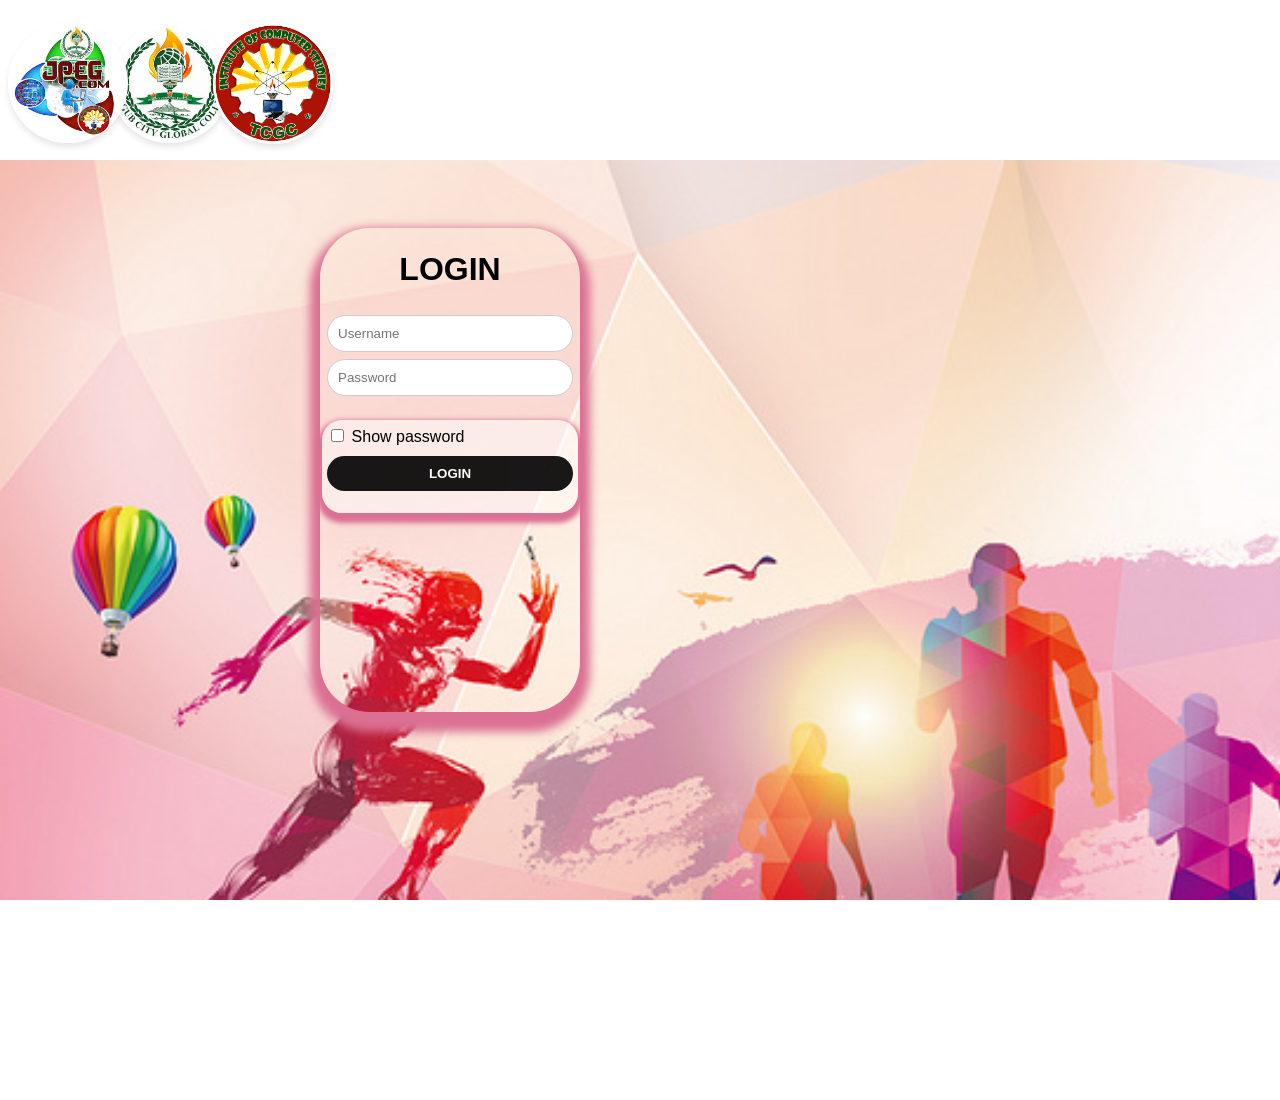
<file: Index.html>
<!DOCTYPE html>
<html lang="en">
<head>
    <meta charset="UTF-8">
    <meta name="viewport" content="width=device-width, initial-scale=1.0">
    <link rel="stylesheet" href="login.css">
    <title>Login Page with Video Background</title>
    <title>LUXMUNDI CUP 2024</title>
    <script>
        function Login() {
            var username = document.getElementById("user").value;
            var password = document.getElementById("pass").value;
            if (username === "Khert" && password === "Cuizon") {
                window.location.href = "1.html";
            } else {
                alert("Incorrect username or password");
            }
        }

        function showpass(checkbox) {
            var password = document.getElementById("pass");
            if (checkbox.checked) {
                password.setAttribute("type", "text");
            } else {
                password.setAttribute("type", "password");
            }
        }
    </script>
</head>
<body>
    <h1 class="blinking-text">LUXMUNDI CUP 2024</h1>
    
    <div class="logo-container">

        <img src="tcgc.jpg" alt="Logo 1">
    </div> 
    <div class="loga-container">
        <img src="ics.png" alt="Logo 1">
    </div>

    <div class="loge-container">
        <img src="jpeg.jpg" alt="Logo 1">
    </div>

    <video autoplay muted loop class="background-video">
        <source src="pinterestdownloader.com-1734043287.757125.mp4" type="video/mp4">
        Your browser does not support the video tag.
    </video>

    <div class="content"> 
        <div class="log">
            <h1><a class="login">LOGIN</a></h1>
            <div class="inputs">
                <input class="inputuser" id="user" type="text" placeholder="Username">
                <input class="inputuser" id="pass" type="password" placeholder="Password">
            </div><nbsb></nbsb>
            <div class="Khert">
                <div class="show-password">
                    <input type="checkbox" onclick="showpass(this)">
                    <label for="show-password">Show password</label>
                </div>
                <button class="btn" onclick="Login()">LOGIN</button>
                <div class="forgot">
                    <!-- You can add a "Forgot Password?" link here if needed -->
                </div>
            </div>
        </div>
    </div>
</body>
</file>
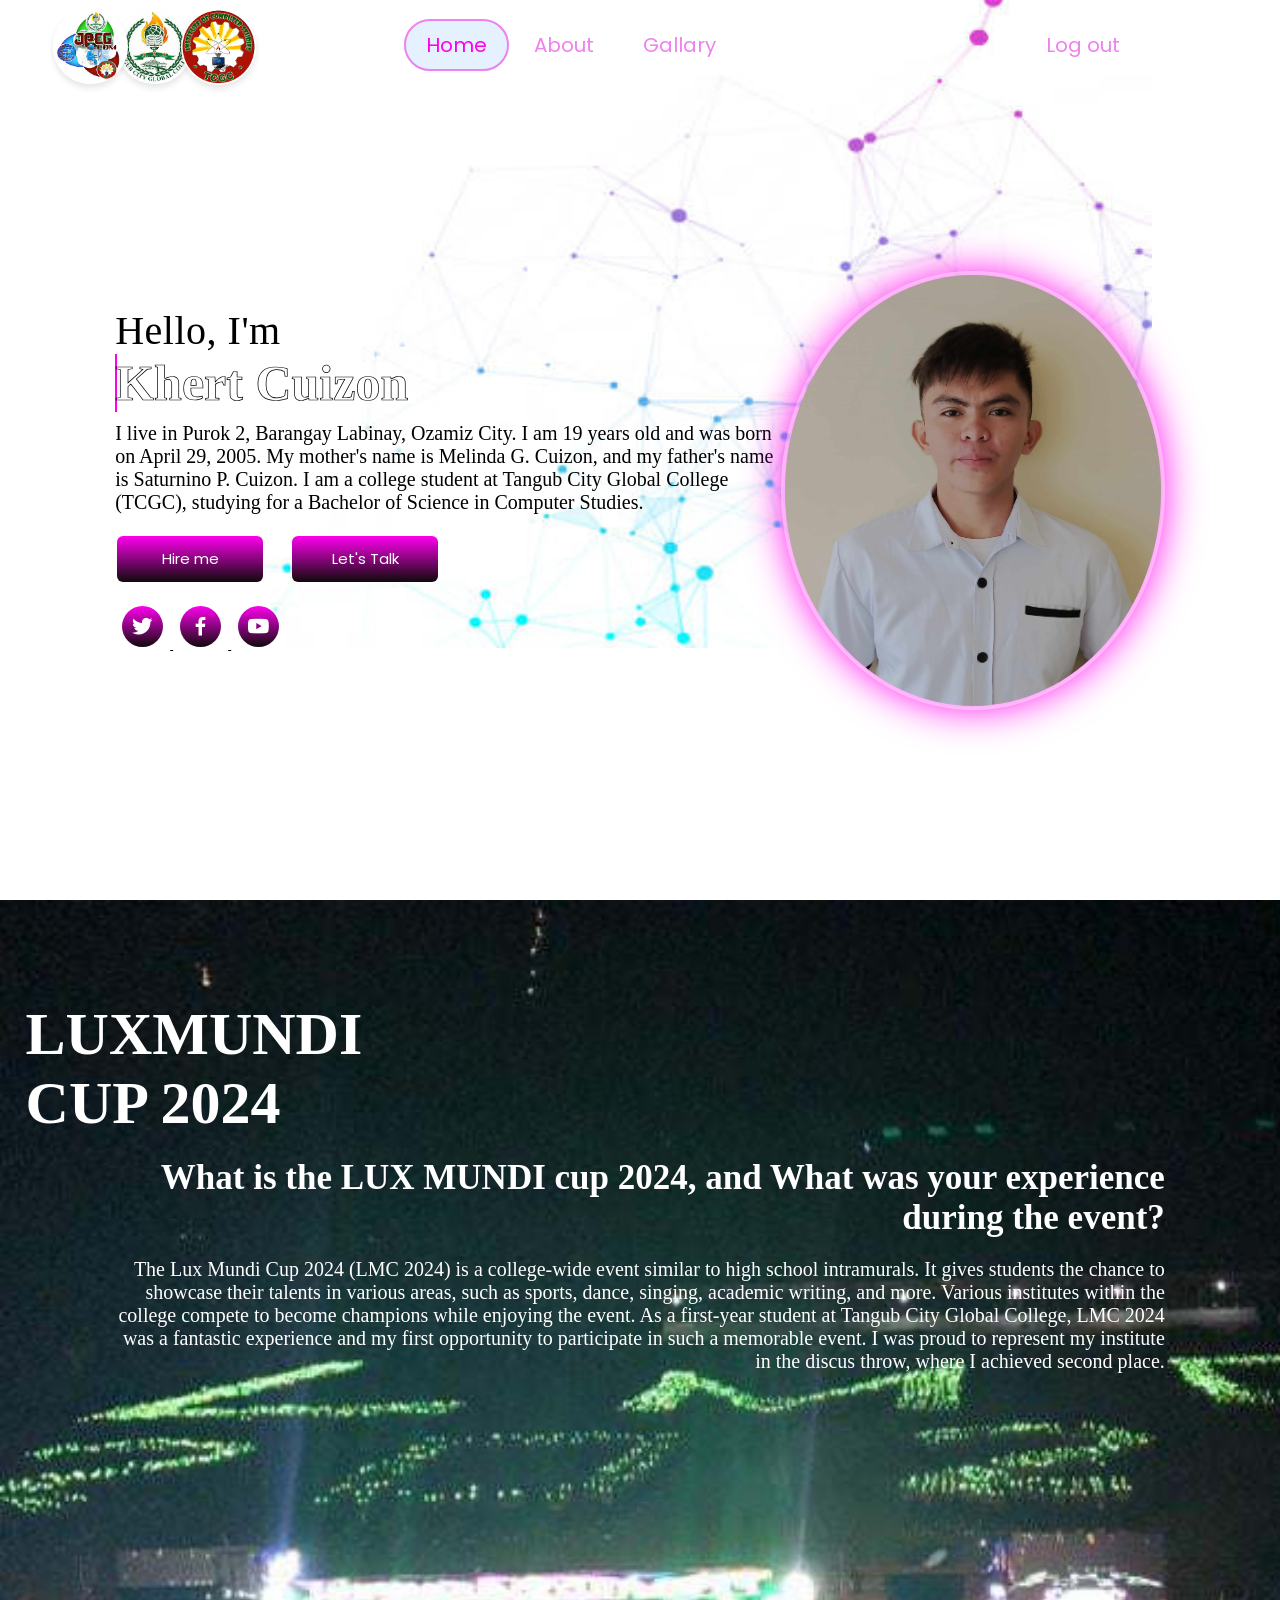
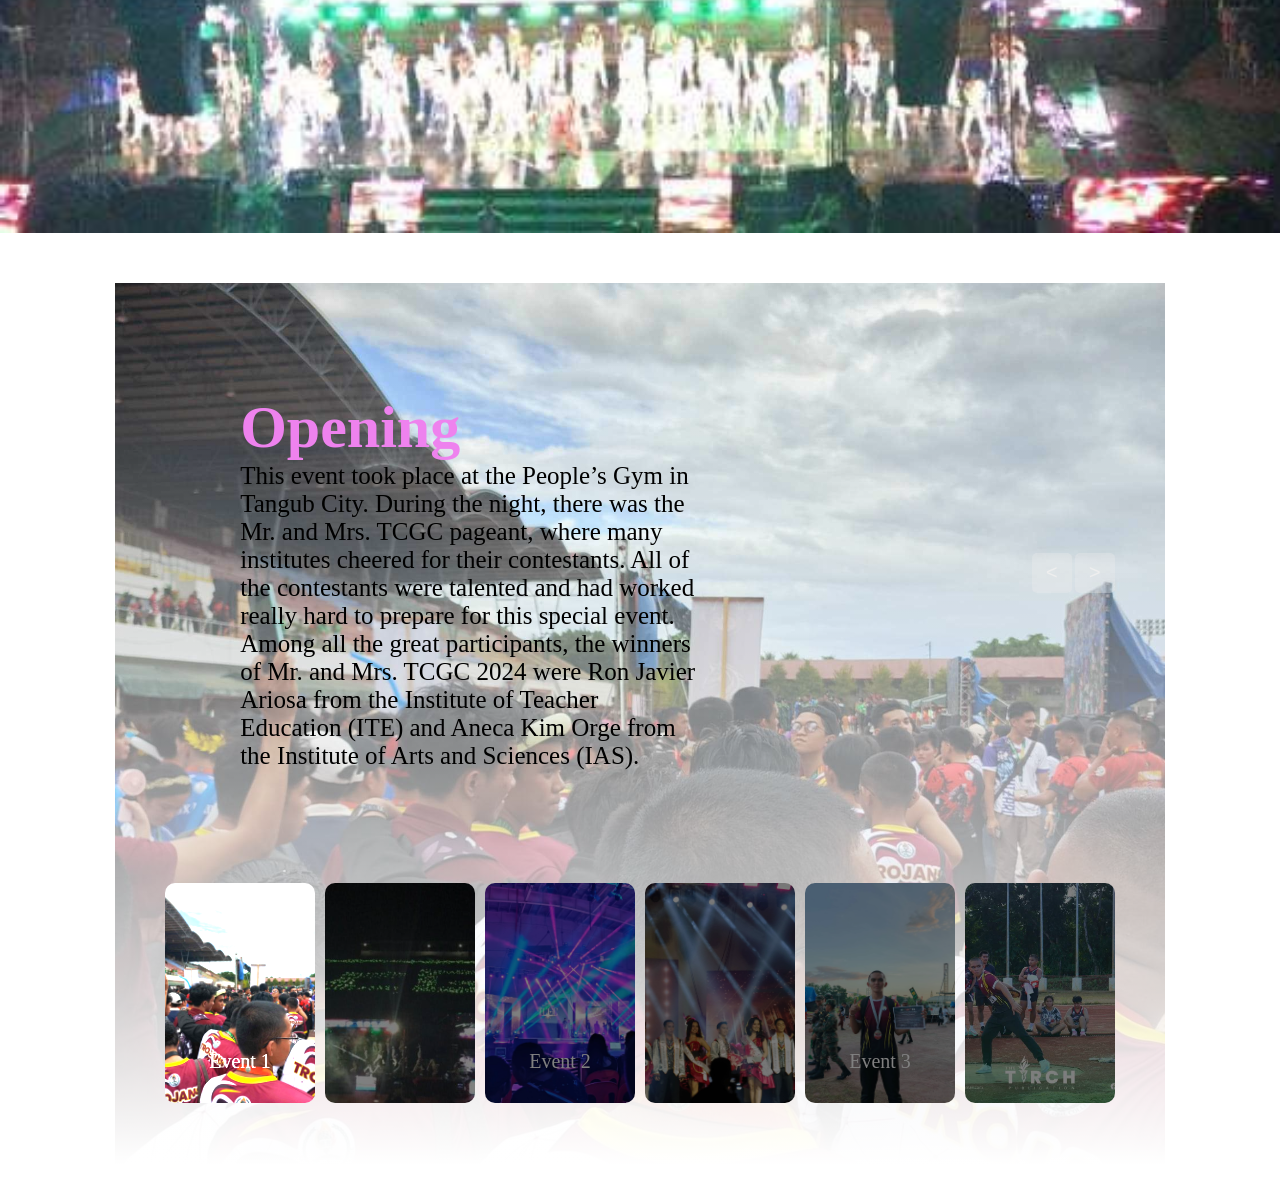
<file: 1.html>
<!DOCTYPE html>
<html lang="en">

<head>
    <meta charset="UTF-8">
    <meta name="viewport" content="width=device-width, initial-scale=1.0">
    <title>Khert Cuizon</title>
    <link rel="stylesheet" href="2.css">
    <link href='https://unpkg.com/boxicons@2.1.4/css/boxicons.min.css' rel='stylesheet'>
</head>

<body>
    <!-- *************************Navbar************************* -->
    <header class="header">
        <a href="#" class="logo"></a>
        <i class='bx bx-menu' id="menu" style='color:black'></i>
        <nav class="navbar">
            <a href="#home" style="--vlr:1" >Home</a>
            <a href="#about" style="--vlr:2">About </a>
            <a href="#gallary" style="--vlr:3">Gallary</a>
        </nav>

        <div class="Khert"> 
            <a href="login.html" class="logout-link">Log out</a>
        </div>

        <div class="logo-container">

            <img src="tcgc.jpg" alt="Logo 1">
        </div> 
        <div class="loga-container">
            <img src="ics.png" alt="Logo 1">
        </div>

        <div class="loge-container">
            <img src="jpeg.jpg" alt="Logo 1">
        </div>
    

    </header>
    <!-- *************************Home Section************************* -->
    <section class="home" id="home">
        <div class="text-content">
            <h1>Hello, I'm  </h1>
           
            <div class="text-animation">
                <h2>Khert Cuizon</h2>
            </div>
    <p> I live in Purok 2, Barangay Labinay, Ozamiz City. I am 19 years old and was born on April 29, 2005. 
        My mother's name is Melinda G. Cuizon, and my father's name is Saturnino P. Cuizon.
     I am a college student at Tangub City Global College (TCGC), studying for a Bachelor of Science in Computer Studies.</p>
            <div class="btn-section">
                <button class="btn">Hire me</button>
                <button class="btn">Let's Talk</button>
            </div>
            <div class="social-media">
                <a href="https://x.com/?lang=en" target="_blank" rel="noopener noreferrer">
                    <i class='bx bxl-twitter' style="--vlr:7"></i>
                </a>
                <a href="https://www.facebook.com/login/" target="_blank" rel="noopener noreferrer">
                    <i class='bx bxl-facebook' style="--vlr:8"></i>
                </a>

                <a href="https://www.youtube.com/?feature=ytca" target="_blank" rel="noopener noreferrer">
                    <i class='bx bxl-youtube' style="--vlr:9"></i>
                </a>
            </div>
        </div>
        <img src="Picture1.jpg" alt="">
    </section>

<!-- *************************About Section************************* -->
<section class="about" id="about">
    <h1 class="blinking-text">LUXMUNDI CUP 2024</h1>
    <div class="text-content2">
        <h2>What is the LUX MUNDI cup 2024, and What was your experience during the event?</h2>
<p>The Lux Mundi Cup 2024 (LMC 2024) is a college-wide event similar to high school intramurals.
     It gives students the chance to showcase their talents in various areas, such as sports, 
     dance, singing, academic writing, and more.
      Various institutes within the college compete to become champions while enjoying the event. 
      As a first-year student at Tangub City Global College, 
      LMC 2024 was a fantastic experience and my first opportunity to participate in such a memorable event. 
    I was proud to represent my institute in the discus throw, where I achieved second place.</p>
       </div>
</section>

  <!-- ************************Gallary Section************************* -->
    <section class="gallary" id="gallary">
       
    <div class="slider">
        <div class="list">
            <div class="item active">
                <img src="Picture9.jpg">
                <div class="content">
                    <h2>Opening</h2>
                    <p>
                        This event took place at the People’s Gym in Tangub City. During the night, 
                        there was the Mr. and Mrs. TCGC pageant, where many institutes cheered for their contestants. 
                        All of the contestants were talented and had worked really hard to prepare for this special event. 
                        Among all the great participants, the winners of Mr. and Mrs. TCGC 2024 were Ron Javier Ariosa from the Institute of Teacher Education (ITE) 
                        and Aneca Kim Orge from the Institute of Arts and Sciences (IAS).

                    </p>
                </div>
            </div>
            <div class="item">
                <img src="Picture10.jpg">
                <div class="content">
                    <p></p>
                    <h2></h2>
                    <p>
                        
                    </p>
                </div>
            </div>
            <div class="item">
                <img src="Picture2.jpg">
                <div class="content">
                    <p></p>
                    <h2>Mr. and Ms.</h2>
                    <p>
                        This event took place at the People’s Gym in Tangub City. During the night, 
                        there was the Mr. and Mrs. TCGC pageant, where many institutes cheered for their contestants. 
                        All of the contestants were talented and had worked really hard to prepare for this special event. 
                        Among all the great participants, the winners of Mr. and Mrs. TCGC 2024 were Ron Javier Ariosa from the Institute of Teacher Education (ITE) 
                        and Aneca Kim Orge from the Institute of Arts and Sciences (IAS).

                    </p>
                </div>
            </div>
            <div class="item">
                <img src="Picture7.jpg">
                <div class="content">
                    <p></p>
                    <h2></h2>
                    <p>
                
                    </p>
                </div>
            </div>
            <div class="item">
                <img src="Picture4.jpg">
                <div class="content">
                    <p></p>
                    <h2>Discus Throw</h2>
                    <p>
                        I won 1st place in discus throw, 
                        and I am very happy because it’s my first time winning in a competition like this. 
                        This moment means a lot to me and makes me proud of my achievement. 
                        I am grateful for the support from my coaches and friends, 
                        and it motivates me to work even harder. 
                        This is just the beginning of my journey, 
                        and I hope to achieve more in the future.
                    </p>
                </div>
            </div>
            <div class="item">
                <img src="Picture5.jpg">
                <div class="content">
                    <p></p>
                    <h2></h2>
                    <p>
                       
                    </p>
                </div>
            </div>
        </div>
        <!-- button arrows -->
        <div class="arrows">
            <button id="prev"><</button>
            <button id="next">></button>
        </div>
        <!-- thumbnail -->
        <div class="thumbnail">
            <div class="item active">
                <img src="Picture9.jpg">
                <div class="content">
                   Event 1
                </div>
            </div>
            <div class="item">
                <img src="Picture10.jpg">
                <div class="content">
                </div>
            </div>
            <div class="item">
                <img src="Picture2.jpg">
                <div class="content">
                Event 2
                </div>
            </div>
            <div class="item">
                <img src="Picture7.jpg">
                <div class="content">
                  
                </div>
            </div>
            <div class="item">
                <img src="Picture4.jpg">
                <div class="content">
                    Event 3
                </div>
            </div>
            <div class="item">
                <img src="Picture5.jpg">
                <div class="content">
    
                </div>
            </div>
        </div>
    </div>


    
    </section>
    
    <script src="3.js"></script>
</body>
</html>
</file>
<file: login.css>
body, html {
  margin: 0;
  padding: 0;
  height: 100%;
  overflow: hidden;
}
.content {

  justify-content: center;
  align-items: center; 
  width: display;
  margin: 0;
  background-size: cover;
  background-image: url(Picture3.jpg);


}

.blinking-text {
  margin-left: 1%;
  text-align:center;
  color: white; 
  font-family: Century;
  font-size: 4rem; 
  animation: blink-animation 1s steps(5, start) infinite;/
}

@keyframes blink-animation {
  25% { color: white; }
  50% { color: red; } 
  75% { color: blue; }
  100% { color: yellow; }
}
.logo-container {
  position: absolute;
  top: 2.5%;
  margin-right: 80%;
  margin-left: 18%;
  transform: translateX(-50%); 
  width: 15rem;
  height: auto;
}

.logo-container img {
  width: 50%;
  height: auto;
  border-radius: 50%; 
  box-shadow: 0 4px 6px rgba(0, 0, 0, 0.1); 
}

.content {
  padding: 20px;
}

.loga-container {
  position: absolute;
  top: 2.5%;
  margin-right: 80%;
  margin-left: 26%;
  transform: translateX(-50%); 
  width: 15rem;
  height: auto;
}

.loga-container img {
  width: 50%;
  height: auto;
  border-radius: 50%; 
  box-shadow: 0 4px 6px rgba(0, 0, 0, 0.1); 
}

.content {
  padding: 20px;
}


.loge-container {
  position: absolute;
  top: 2.5%;
  margin-right: 80%;
  margin-left: 10%;
  transform: translateX(-50%); 
  width: 15rem;
  height: auto;
}

.loge-container img {
  width: 50%;
  height: auto;
  border-radius: 50%; 
  box-shadow: 0 4px 6px rgba(0, 0, 0, 0.1); 
}

.content {
  padding: 20px;
}

.position {
  position: absolute; 
  top: 50%;
  left: 50%; 
  transform: translate(-50%, -50%); 
}

.background-video {
  position: absolute; 
  left: 50%;
  min-width: 100%;
  min-height: 100%;
  width: auto;
  height: auto;
  z-index: -1; 
  transform: translate(-50%, -50%);
}


.content {
  display: flex;
  justify-content: flex-end;  
  align-items: center;
  height: 100vh;
  width: 100%;
  font-family: sans-serif;
  color: black; 
}

.log {
  padding: 2px;
  border-radius: 50px; 
  box-shadow: 0 10px 10px 10px palevioletred;
  width: 20%; 
  height: 30rem; 
  background-color: transparent; 
  text-align: center;
  margin-right: 45rem;
  margin-bottom: 20rem;
 
}

.Khert {
  padding: 2%; 
  border-radius: 20px;
  box-shadow: 0 5px 5px 5px palevioletred;
  margin-top: 5%; 
  width: auto; 
  height: auto; 
  background-color: rgba(255, 255, 255, 0.455); 
  text-align: left;
}


.inputs {
  display: flex;
  flex-direction: column;
  padding: 5px;
  justify-content: start;
  font-weight: bolder; 
  text-align: center;
}

.inputuser {
  border-radius: 30px;
  border: 1px solid #ccc;  
  padding: 10px;
  margin-bottom: 7px;
}

.btn {
  border-radius: 20px;
  text-align: center;
  background-color: black;
  padding: 10px; 
  margin-bottom: 7px;
  color: white;
  font-weight: bolder;
  width: 100%;
  margin-top: 10px;
  cursor: pointer;
  border: none;
  opacity: 0.9;
}

.btn:hover {
  background-color: gray;
}

.login {
  color:black;
  font-weight: bold;  
  text-shadow: transparent;  
  text-align: right;
}

.forgot {
  text-align: center;
  margin-bottom: 10px;
}

a {
  color: crimson;
  text-decoration: none;
}

a:hover {
  text-decoration: underline;
}
</file>
<file: 2.css>
@import url('https://fonts.googleapis.com/css2?family=Poppins:ital,wght@0,300;0,400;0,500;1,500&display=swap');
* {
    margin: 0;
    padding: 0;
    scroll-behavior: smooth;
    box-sizing: border-box;
    font-family: "poppins";
    outline: none;
    border: none; 
    color: black;
}
body{
    background-image: url(Picture8.jpg);
    background-size: 90%;
    
    background-repeat: no-repeat;
}
html{
    font-size: 62.5%;
    overflow-x: hidden;
}
.header{
    position: fixed;
    left: 0;
    top: 0;
    padding: 2rem 10%;
    width: 100%;
    display: flex;
    justify-content: space-between;
    align-items: center;
    z-index: 100;
}
.sticky{
    border-bottom: 2px solid rgba(255,255,255,.1);
    background:black;
}
@keyframes  RightSlide{
    0%{
        transform: translateX(-100%);
        opacity: 0;
    }
    100%{
        transform: translateX(0%);
        opacity: 1;
    }
}

#menu{
    background-color: black;
    color: black;
    font-size: 2.5rem;
    display: none;
}

.navbar a{

    text-decoration: none; 
    font-size: 2rem;
    border-color: violet;
    color: violet; 
    padding: 10px 20px; 
    border: 2px solid transparent;
    border-radius: 10rem; 
    background-color: transparent;
    transition: all 0.2s;
    text-align: center; 
}

@keyframes  TopSlide{
    0%{
        transform: translateY(-100px);
        opacity: 0;
    }
    100%{
        transform: translateY(0px);
        opacity: 1;
    }
}
.navbar a:hover,.navbar a.active{
    color: #ff00ee;
    border-color: violet; 
    background-color:  rgba(0, 123, 255, 0.1); 
    border-radius: 100rem;
}
section{
    padding: 10rem 9% 2rem;
    min-height: 100vh;
}
.about,.gallary,;{
    overflow: hidden;
}
.home{
    display: flex;
    justify-content: space-between;
    align-items: center;
}
.text-content{
    max-width: 70rem;
}

.logo-container {
    position: absolute;
    top: 10%;
    margin-right: 95%;
    margin-left: 5%;
    transform: translateX(-50%); 
    width: 15rem;
    height: auto;
}

.logo-container img {
    width: 50%;
    height: auto;
    border-radius: 50%; 
    box-shadow: 0 4px 6px rgba(0, 0, 0, 0.1); 
}

.content {
    padding: 20px;
}

.loga-container {
    position: absolute;
    top: 10%;
    margin-right: 90rem;
    margin-left: 10%;
    transform: translateX(-50%); 
    width: 15rem;
    height: auto;

}

.loga-container img {
    width: 50%;
    height: auto;
    border-radius: 50%; 
    box-shadow: 0 4px 6px rgba(0, 0, 0, 0.1); 
}

.content {
    padding: 20px;
}


.loge-container {
    position: absolute;
    top: 10%;
    margin-right: 100rem;
    transform: translateX(-50%); 
    width: 15rem;
    height: auto;
}

.loge-container img {
    width: 50%;
    height: auto;
    border-radius: 50%; 
    box-shadow: 0 4px 6px rgba(0, 0, 0, 0.1); 
}

.content {
    padding: 20px;
}
    

.Khert {
    color: black;
    border-color: violet;
    padding: 10px;
    text-align: center; 
}


.Khert a {
    text-decoration: none; 
    font-size: 2rem;
    border-color: violet;
    color: violet; 
    padding: 10px 20px; 
    border: 2px solid transparent;
    border-radius: 10rem; 
    background-color: transparent;
    transition: all 0.2s;
    text-align: center; 
}


.Khert a:hover {
    border-color: violet; 
    background-color:  rgba(0, 123, 255, 0.1); 
}


.text-content h1 {
    font-size: 4rem;
    font-family: ' Century';
    color: black;
    text-transform: capitalize;
    letter-spacing: .05rem;
    font-weight: normal; 
    transform: translateY(-100px);
    opacity: 0;
    animation: RightSlide 1s ease forwards;
    animation-delay: 1s;
}


.text-content span{
    color: black;
        text-shadow: bold black;
        text-decoration-color: black;
        font-family: Century;
        font-size: 5rem;
}

.text-animation{
    position: relative;
    width: 32.8rem;
}


.text-animation h2 {
    font-size: 5rem;
    font-weight: 700;
    font-family: century;
    color: transparent;
    -webkit-text-stroke: 0.7px black; 
    background: linear-gradient(black, black); 
    background-repeat: no-repeat; 
    -webkit-background-clip: text;
    background-position: -33rem 0;
    transform: translateY(-100px);
    opacity: 0;
    animation: textSlide 6s linear infinite, topSlide 1s ease forwards;
    animation-delay: 2s, 1.2s;
}

@keyframes textSlide {
    0%, 10%, 100% {
        background-position: -33rem 0;
    }
    65%, 85% {
        background-position: 0 0;
    }
}

@keyframes topSlide { 
    0% {
        transform: translateY(-100px);
        opacity: 0;
    }
    100% {
        transform: translateY(0);
        opacity: 1;
    }
}



.text-animation::before{
    content: "";
    position: absolute;
    left: 0;
    top: 0;
    height: 100%;
    width: 0;
    border-right: 2px solid #ff00ee;
    transform: translateY(-100px);
    opacity: 0;
    animation: CursorSlide 6s linear infinite,
    TopSlide 1s ease forwards;
    animation-delay: 2s,1.2s;
}
@keyframes CursorSlide {
    0%,10%,100%{
        width: 0;
    }
    65%,78%,85%{
        opacity: 1;
        width: 100%;
    }
    75%,81%
    {
        opacity: 0;
    }

}
.text-content p{
    color: black;
    font-size: 2rem;
    margin: 1rem 0;
    transform: translateX(100px);
    opacity: 0;
    animation: leftSlide 1s ease forwards;
    animation-delay: 1.4s;
    font-family: ' Century';
}
@keyframes leftSlide{
    0%{
        transform: translateX(100px);
        opacity: 0;
    }
    100%{
        transform: translateX(0px);
        opacity: 1;
    }
}
.btn-section{
    width: 32.5rem;
    height: 5rem;
    display: flex;
    justify-content: space-between;
    align-items: center;
    margin: 2rem 0;
    position: relative;
}
.btn-section::before{
    content: "";
    position: absolute;
    left: 0;
    top: 0;
    background: violet;
    height: 100%;
    width: 100%;
    z-index: 2;
    animation: Slide 1s ease forwards;
    animation-delay: 1.6s;
}
@keyframes Slide{
    0%{
        width: 100%;
    }
    100%{
        width: 0;
    }
}
 .btn{
    height: 100%;
    width: 15rem;
    color: #fff;
    background: rgba(255,255,255,.1);
    border: .2rem solid rgba(255,255,255,.3);
    backdrop-filter: blur(5rem);
    border-radius: .8rem;
    font-size: 1.5rem;
    cursor: pointer;
    display: inline-flex;
    justify-content: center;
    align-items: center;
    position: relative;
    overflow: hidden;
    z-index: 1;
}
.btn::before{
    content: "";
    position: absolute;
    left: 0;
    top: -100%;
    height: 300%;
    width: 100%;
    background: linear-gradient(
        #0f0a0a,#ff00ee,#0f0a0a,#ff00ee
    );
    z-index: -1;
    transition: .5s ease;
}
.btn:hover::before{
    top: 0;
}
.social-media {
    margin: 2rem 0;
}
.social-media i{
    display: inline-block;
    font-size: 2.5rem;
    background: rgba(255,255,255,.1);
    border: .2rem solid rgba(255,255,255,.3);
    padding: .8rem;
    margin: 0 .5rem;
    border-radius: 50%;
    color: #fff;
    cursor: pointer;
    position: relative;
    overflow: hidden;
    animation: Bottom 1s ease forwards;
    animation-delay: calc(.2s * var(--vlr));
    transform: translateY(100px);
    opacity: 0;

}
@keyframes Bottom{
    0%{
        transform: translateY(100px);
    opacity: 0;
    }
    100%{
        transform: translateY(0px);
    opacity: 1;
    }
}
.social-media i::after{
    content: "";
    position: absolute;
    left: 0;
    top: -100%;
    height: 300%;
    width: 100%;
    background: linear-gradient(
        #0f0a0a,#ff00ee,#0f0a0a,#ff00ee
    );
    z-index: -1;
    transition: .5s ease;
}

i:hover::after{
    top: 0;
}
.home img{
    width: 30vw;
    background: rgba(255,255,255,.1);
    border: .4rem solid rgba(255,255,255,.3);
    border-radius: 50%;
    filter: drop-shadow(0 0 2rem #ff00ee);
    animation: Scale 1s ease forwards;
    scale: 0;
    animation-delay: 2s;
}
@keyframes Scale{
    0%{
        scale: 0;
    }
    100%{
        scale: 1;
    }
}

/* about section */
.about{
    display: flex;
    background-image: url(Picture6.jpg);
    background-repeat: no-repeat;
    background-size: cover;
    justify-content: center;
    align-items: center;
    flex-direction: column;
    padding-bottom: 6rem;
    gap: 2rem;
}

.blinking-text {
    margin-right: 85%;
    margin-top: 0%;
    text-align: left;  
    color: white;
    font-family: Century;
    font-size: 6rem; 
    animation: blink-animation 1s steps(5, start) infinite;  
}

@keyframes blink-animation {
    to {
        visibility: hidden;
    }
}
  
  
  @keyframes blink-animation {
    0% { color: violet; }
    50% { color: red; } 
    100% { color: blue; }
  }
  
@keyframes top{
    0%{
        transform: translateY(-100px);
        opacity: 0;
    }
    100%{
        transform: translateY(0px);
        opacity: 1;
    }
}
.title span{
    color: #ff00ee;
}
.about {
    display: flex; 
    justify-content: space-between;  
    align-items: center; 
    width: 100%;  
}

.about img {
    height: 40rem;
    width: 40rem;
    background: rgba(255, 255, 255, .1);
    border: .2rem solid rgba(255, 255, 255, .3);
    border-radius: 10%;
    filter: drop-shadow(0 0 8rem #ff00ee);
    transition: transform 0.3s;  
}


.about img:hover {
    transform: scale(1.05); 
}
section.start-animation .aboutImg{
    animation: scaleout 1s ease forwards;
}
@keyframes scaleout{
    0%{
       scale: 0;
    }
    100%{
     scale: 1;
    }
}

.text-content2 h2{
    color: white;
    font-size: 3.5rem;
    text-align: right;
    font-family: Century;
    transform: translatex(-100px);
    opacity: 0;
}
section.start-animation .text-content2 h2{
    animation: Right 1s ease forwards;
}
@keyframes Right{
    0%{
        transform: translatex(-100px);
        opacity: 0;
    }
    100%{
        transform: translatex(0px);
        opacity: 1;
    }
}
.text-content2 p{
    font-size: 2rem;
    color: white;
    margin-top: 0rem;
    text-align: right;
    margin: 2rem  0 40rem;
    font-family: Century;
    transform: translatex(100px);
    opacity: 0;
}
section.start-animation .text-content2 p{
    animation: Left 1s ease forwards;
}
@keyframes Left{
    0%{
        transform: translatex(100px);
        opacity: 0;
    }
    100%{
        transform: translatex(0px);
        opacity: 1;
    }
}
.text-content2 .btn{
    padding: .9rem .5rem;
    transform: translateY(100px);
    opacity: 0;
}

section.start-animation .text-content2 .btn{
    animation: Bottoms 1s ease forwards;
}
@keyframes Bottoms{
    0%{
        transform: translateY(100px);
        opacity: 0;
    }
    100%{
        transform: translatey(0px);
        opacity: 1;
    }
}

/* Gallery section */

.slider{
    height: 100vh;
    margin-top: -50px;
    position: relative;
}
.slider .list .item{
    position: absolute;
    inset: 0 0 0 0;
    overflow: hidden;
    opacity: 0;
    transition: .5s;
}
.slider .list .item img{
    width: 100%;
    height: 100%;
    object-fit: cover;
}
.slider .list .item::after{
    content: '';
    width: 100%;
    height: 100%;
    position: absolute;
    left: 0;
    bottom: 0;
    background-image: linear-gradient(
        to top, white 2%, transparent
    );
}
.slider .list .item .content{
    position: absolute;
    left: 10%;
    top: 10%;
    width: 500px;
    max-width: 80%;
    z-index: 1;
}
.slider .list .item .content p:nth-child(1){
    text-transform: uppercase;
    letter-spacing: 10px;
}
.slider .list .item .content h2{
    color: violet;
    font-size: 60px;
    font-family: Century;
    position: relative;
    margin: 0;
}

.slider .list .item .content p{
    color: black;
    font-size: 2.5rem;
    position: relative;
    font-family: Century;
    margin: 0;
}
.slider .list .item.active{
    opacity: 1;
    z-index: 10;
}
@keyframes showContent {
    to{
        transform: translateY(0);
        filter: blur(0);
        opacity: 1;
    }
}
.slider .list .item.active p:nth-child(1),
.slider .list .item.active h2,
.slider .list .item.active p:nth-child(3){
    transform: translateY(30px);
    filter: blur(20px);
    opacity: 0;
    animation: showContent .5s .7s ease-in-out 1 forwards;
}
.slider .list .item.active h2{
    animation-delay: 1s;
}
.slider .list .item.active p:nth-child(3){
    animation-duration: 1.3s;
}
.arrows{
    position: absolute;
    top: 30%;
    right: 50px;
    z-index: 100;
}
.arrows button{
    background-color: #eee5;
    border: none;
    font-family: monospace;
    width: 40px;
    height: 40px;
    border-radius: 5px;
    font-size: x-large;
    color: #eee;
    transition: .5s;
}
.arrows button:hover{
    background-color: #eee;
    color: black;
}
.thumbnail{
    position: absolute;
    bottom: 50px;
    z-index: 11;
    display: flex;
    gap: 10px;
    width: 100%;
    height: 250px;
    padding: 0 50px;
    box-sizing: border-box;
    overflow: auto;
    justify-content: center;
}
.thumbnail::-webkit-scrollbar{
    width: 0;
}
.thumbnail .item{
    width: 150px;
    height: 220px;
    filter: brightness(.5);
    transition: .2s;
    flex-shrink: 0;
}
.thumbnail .item img{
    width: 100%;
    height: 100%;
    object-fit: cover;
    border-radius: 10px;
}
.thumbnail .item.active{
    filter: brightness(1.5);
}
.thumbnail .item .content{
    position: absolute;
    color: white;
    text-align: center;
    font-size:2rem;
    font-family: Century;
    inset: auto 10px 10px 10px;
}
@media screen and (max-width: 678px) {
    .thumbnail{
        justify-content: start;
    }
    .slider .list .item .content h2{
        font-size: 60px;
    }
    .arrows{
        top: 10%;
    }
}

/* RESPONSIVE */
@media(max-width:1200px){
    html{
        font-size: 55;
    }
}
@media(max-width:991px){
    .header{
        padding: 2rem 9%;
    }
    section{
        padding: 10rem 3% 2rem;
    }
    .contact{
        min-height: auto;
    }
    footer{
        padding: 2rem 3%;
    }
}
@media(max-width:768px){
    #menu{
        display: block;
    }
    .navbar{
        position: absolute;
        left: 0;
        top: 100%;
        width: 100%;
        padding: 1rem 3%;
        background: #0f0a0a;
        border-top: 1px solid rgba(255,255,255,.1);
        border-bottom: .2rem solid rgba(255,255,255,.1);
        display: none;
    }
    .navbar.active{
        display: block;
    }
    .navbar a{
        display: block;
        margin: 3rem 0;
        font-size: 2rem;
    }
    .home{
        flex-direction: column-reverse;
    }
    .home .text-content{
        display: flex;
        justify-content: center;
        align-items: center;
        flex-direction: column;
    }
    .home .text-content h1{
        font-size: 4rem;
    }
    .home img{
        width: 40vw;
    }
    .about{
        flex-direction: column;
    }
    .about img{
        width: 20rem;
        height: 20rem;
    }
}
@media(max-width:450px){
    html{
        font-size: 50%;
    }
    .input-box input{
        width: 100%;
    }
}
</file>
